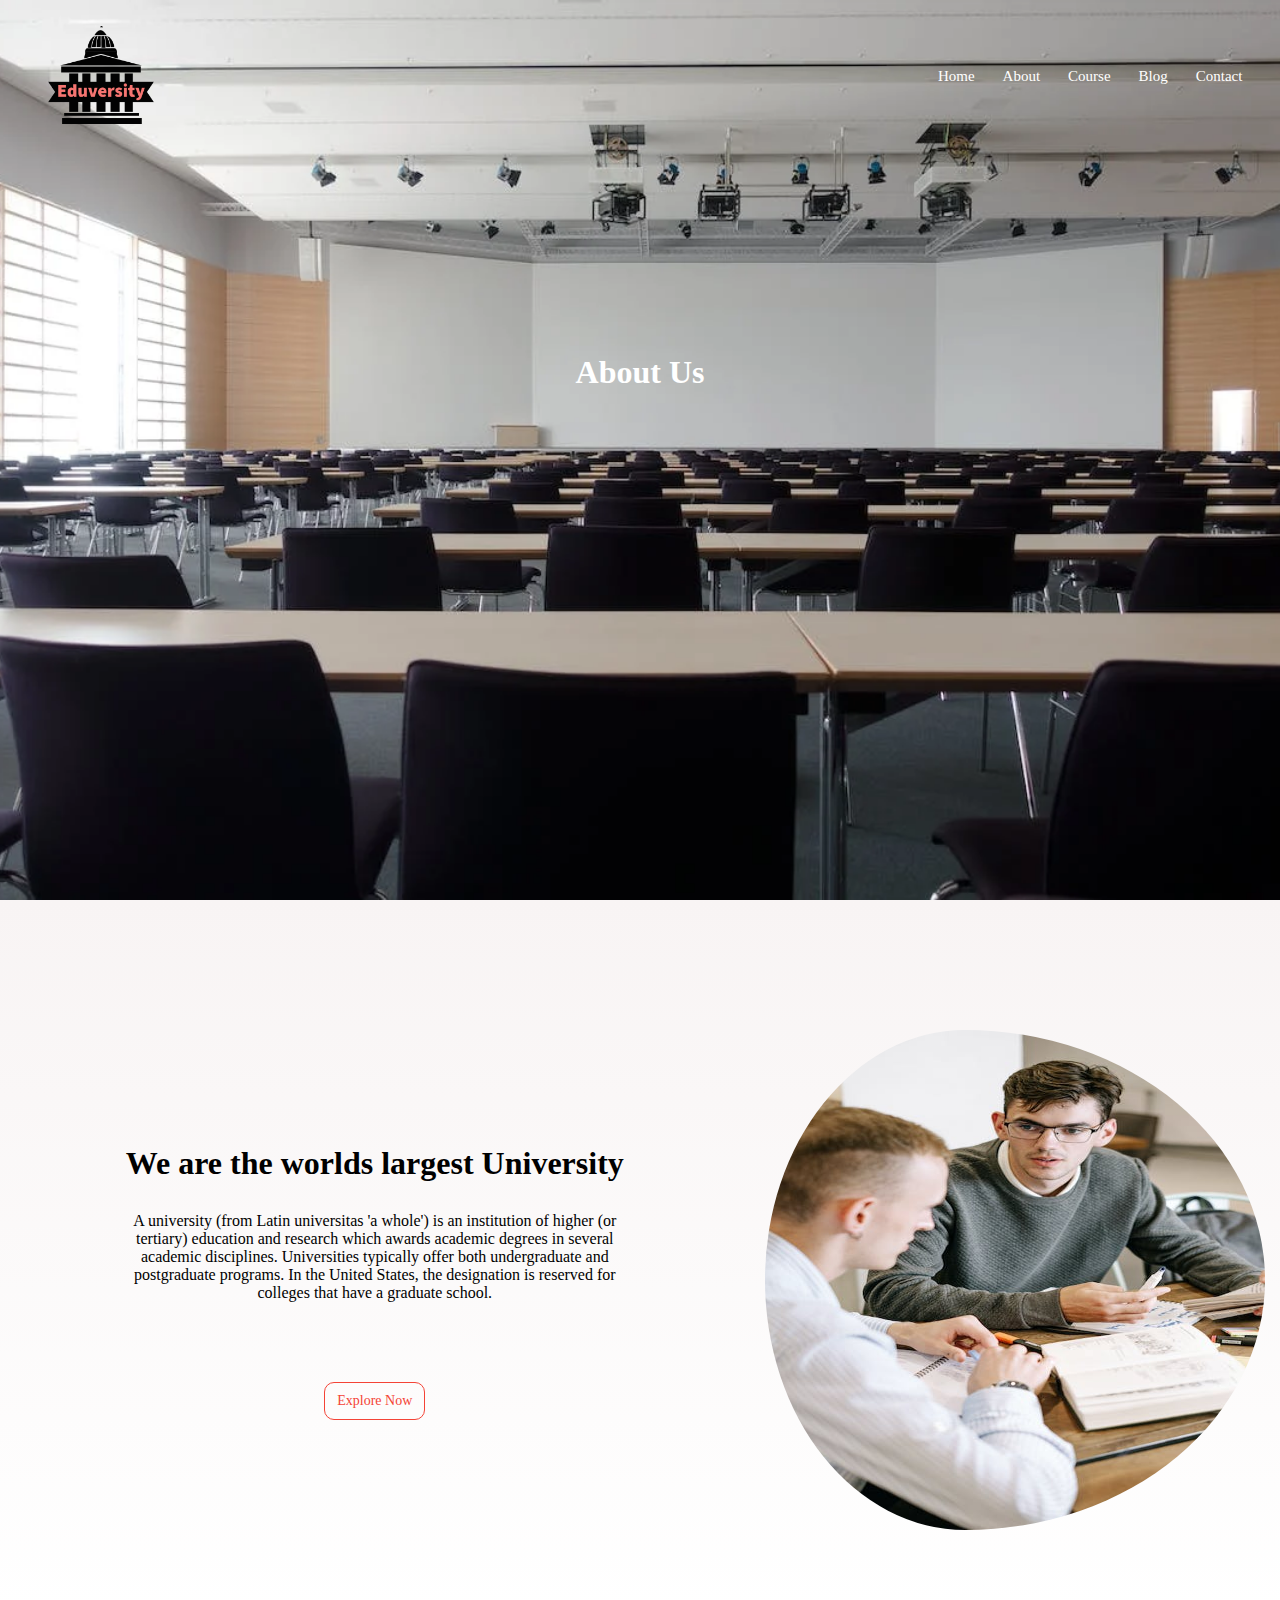
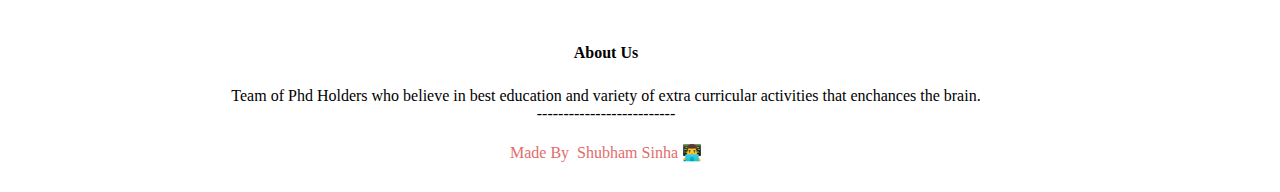
<file: about.html>
<!DOCTYPE html>
<html lang="en">

<head>
    <meta charset="UTF-8">
    <meta http-equiv="X-UA-Compatible" content="IE=edge">
    <meta name="viewport" content="width=device-width, initial-scale=1.0">
    <title>Eduversity</title>
    <link rel="stylesheet" href="style.css">
    <link rel="stylesheet" href="https://cdnjs.cloudflare.com/ajax/libs/font-awesome/6.2.1/css/all.min.css" />

</head>

<body>

    <section class="sub-header">
        <nav>
            <a href="index.html"><img src="assets/logo.png"></a>
            <div class="nav-link" id="navLink">
                <i class="fa fa-times" onclick="hideMenu()"></i>
                <ul>
                    <li><a href="index.html">Home</a></li>
                    <li><a href="about.html">About</a></li>
                    <li><a href="course.html">Course</a></li>
                    <li><a href="blog.html">Blog</a></li>
                    <li><a href="contact.html">Contact</a></li>
                </ul>
            </div>
            <i class="fa fa-bars" onclick="showMenu()"></i>
        </nav>
        <h1>About Us</h1>

    </section>

    <section class="about-us">
        <div class="about-us-row">
            <div class="about-us-col">
                <h1>We are the worlds largest University</h1>
                <p>A university (from Latin universitas 'a whole') is an institution of higher (or tertiary) education
                    and research which awards academic degrees in several academic disciplines. Universities typically
                    offer both undergraduate and postgraduate programs. In the United States, the designation is
                    reserved for colleges that have a graduate school.</p>
                <a href="" class="hero-btn red-btn">Explore Now</a>
            </div>
            <div class="about-us-col">
                <img src="./assets/about-us.jpeg">
            </div>
        </div>
    </section>


    <section class="footer">
        <h4>About Us </h4>
        <p>Team of Phd Holders who believe in best education and variety of extra curricular activities that enchances
            the brain.</p>
        --------------------------<br>
        <p class="name">Made By <i class="fa fa-heart-o"></i> Shubham Sinha 👨‍💻 </p>
    </section>


    <script>
        var navLink = document.getElementById("navLink");
        function showMenu() {
            navLink.style.right = "0";
        }
        function hideMenu() {
            navLink.style.right = "-200px";
        }

    </script>

</body>

</html>
</file>
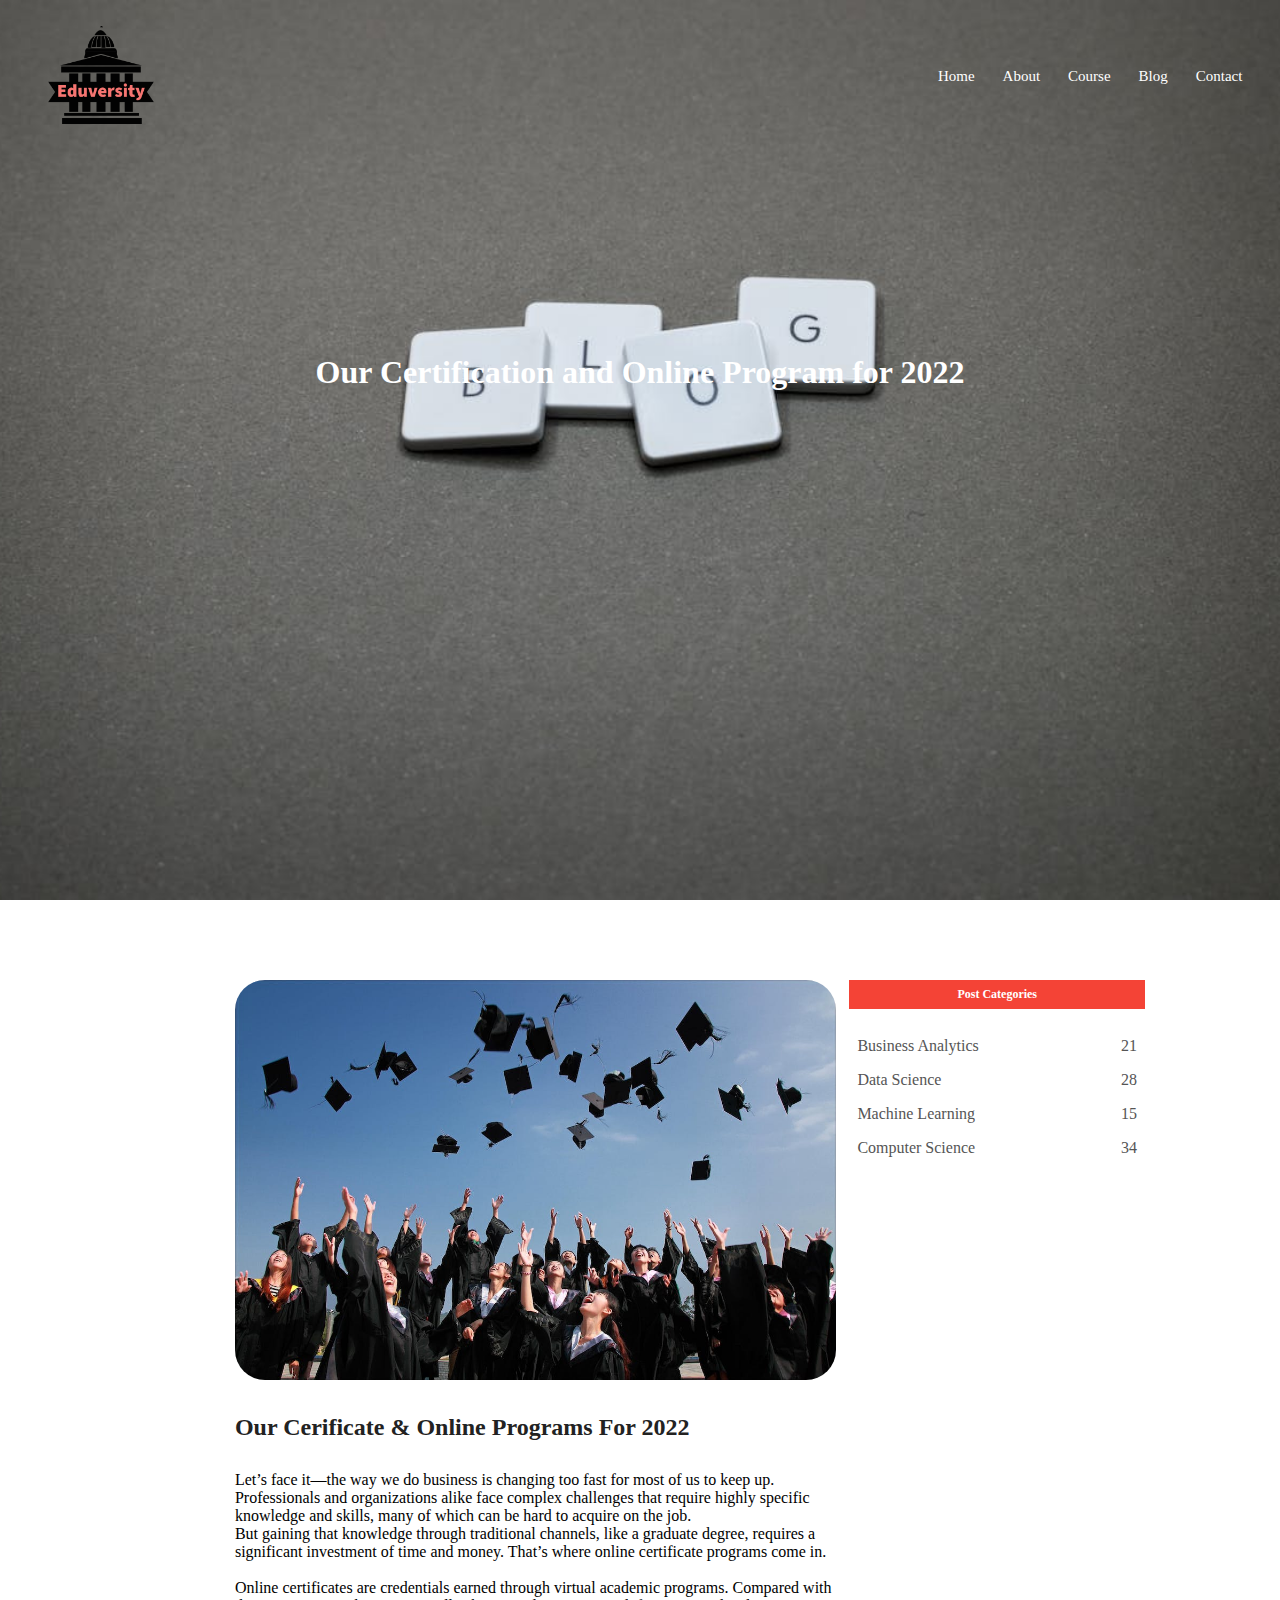
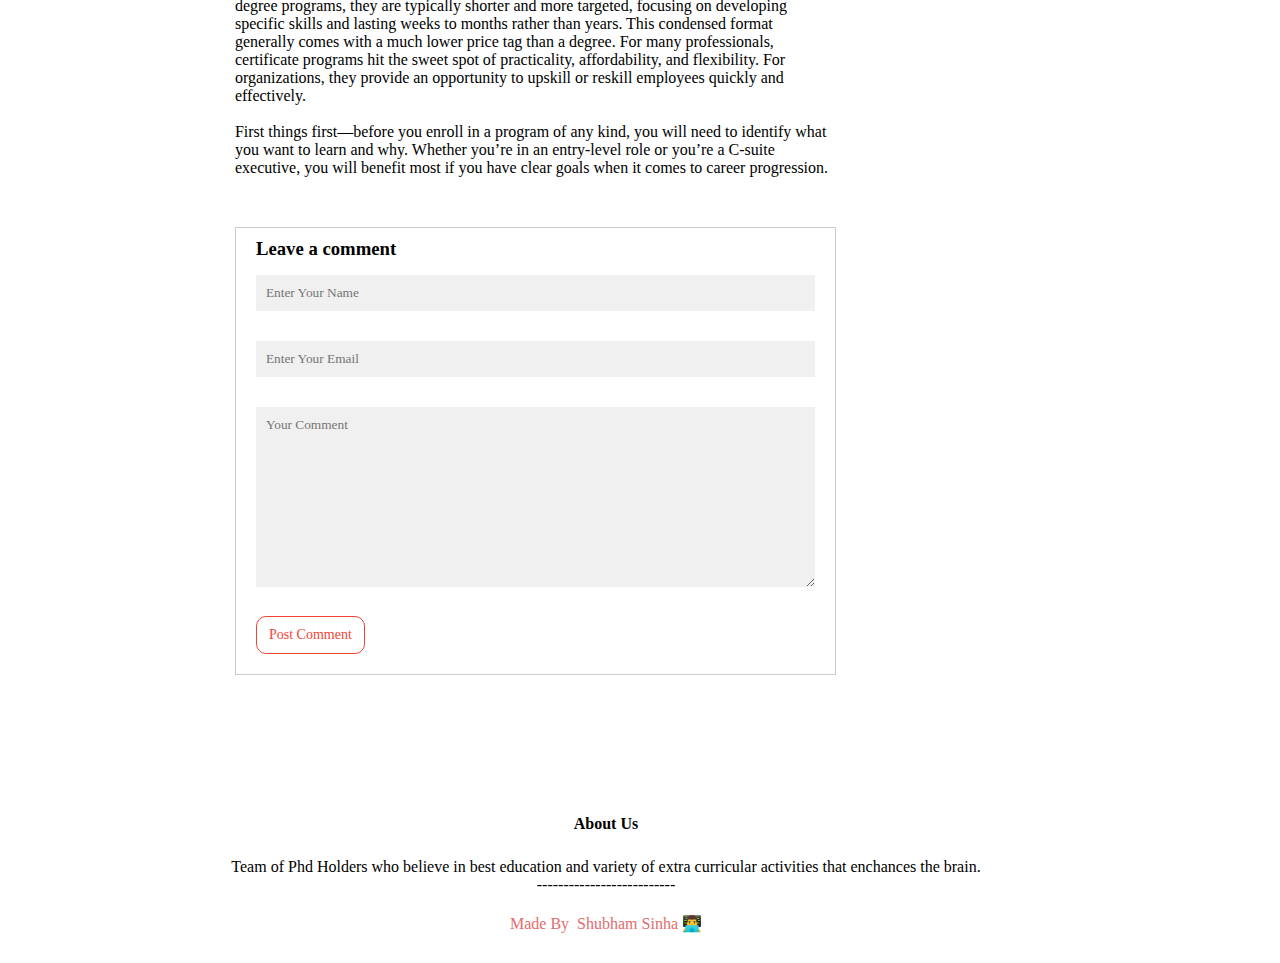
<file: blog.html>
<!DOCTYPE html>
<html lang="en">

<head>
    <meta charset="UTF-8">
    <meta http-equiv="X-UA-Compatible" content="IE=edge">
    <meta name="viewport" content="width=device-width, initial-scale=1.0">
    <title>Eduversity</title>
    <link rel="stylesheet" href="style.css">
    <link rel="stylesheet" href="https://cdnjs.cloudflare.com/ajax/libs/font-awesome/6.2.1/css/all.min.css" />

</head>

<body>

    <section class="sub-header blog-head">
        <nav>
            <a href="index.html"><img src="assets/logo.png"></a>
            <div class="nav-link" id="navLink">
                <i class="fa fa-times" onclick="hideMenu()"></i>
                <ul>
                    <li><a href="index.html">Home</a></li>
                    <li><a href="about.html">About</a></li>
                    <li><a href="course.html">Course</a></li>
                    <li><a href="blog.html">Blog</a></li>
                    <li><a href="contact.html">Contact</a></li>
                </ul>
            </div>
            <i class="fa fa-bars" onclick="showMenu()"></i>
        </nav>
        <h1>Our Certification and Online Program for 2022</h1>

    </section>

    <!-- Blog page content -->
    <section class="blog-content">

        <div class="blog-row">
            <div class="blog-left">
                <img src="./assets/blog.jpeg">
                <h2>Our Cerificate & Online Programs For 2022</h2>
                <p>Let’s face it—the way we do business is changing too fast for most of us to keep up. Professionals
                    and organizations alike face complex challenges that require highly specific knowledge and skills,
                    many of which can be hard to acquire on the job.
                    <br>
                    But gaining that knowledge through traditional channels, like a graduate degree, requires a
                    significant investment of time and money.
                    That’s where online certificate programs come in.
                </p>
                <br>
                <p>Online certificates are credentials earned through virtual academic programs. Compared with degree
                    programs, they are typically shorter and more targeted, focusing on developing specific skills and
                    lasting weeks to months rather than years. This condensed format generally comes with a much lower
                    price tag than a degree.
                    For many professionals, certificate programs hit the sweet spot of practicality, affordability, and
                    flexibility. For organizations, they provide an opportunity to upskill or reskill employees quickly
                    and effectively. </p>
                <br>
                <p>First things first—before you enroll in a program of any kind, you will need to identify what you
                    want to learn and why. Whether you’re in an entry-level role or you’re a C-suite executive, you will
                    benefit most if you have clear goals when it comes to career progression. </p>

                <div class="comment-box">
                    <h3>Leave a comment</h3>

                    <form class="comment-form">
                        <input type="text" placeholder="Enter Your Name">
                        <input type="email" placeholder="Enter Your Email">
                        <textarea rows="10" placeholder="Your Comment"></textarea>
                        <button type="submit" class="hero-btn red-btn">Post Comment</button>
                    </form>
                </div>

            </div>
            <div class="blog-right">
                <h3>Post Categories</h3>
                <div>
                    <span>Business Analytics</span>
                    <span>21</span>
                </div>
                <div>
                    <span>Data Science</span>
                    <span>28</span>
                </div>
                <div>
                    <span>Machine Learning</span>
                    <span>15</span>
                </div>
                <div>
                    <span>Computer Science</span>
                    <span>34</span>
                </div>

            </div>
        </div>
    </section>




    <section class="footer">
        <h4>About Us </h4>
        <p>Team of Phd Holders who believe in best education and variety of extra curricular activities that enchances
            the brain.</p>
        --------------------------<br>
        <p class="name">Made By <i class="fa fa-heart-o"></i> Shubham Sinha 👨‍💻 </p>
    </section>


    <script>
        var navLink = document.getElementById("navLink");
        function showMenu() {
            navLink.style.right = "0";
        }
        function hideMenu() {
            navLink.style.right = "-200px";
        }

    </script>

</body>

</html>
</file>
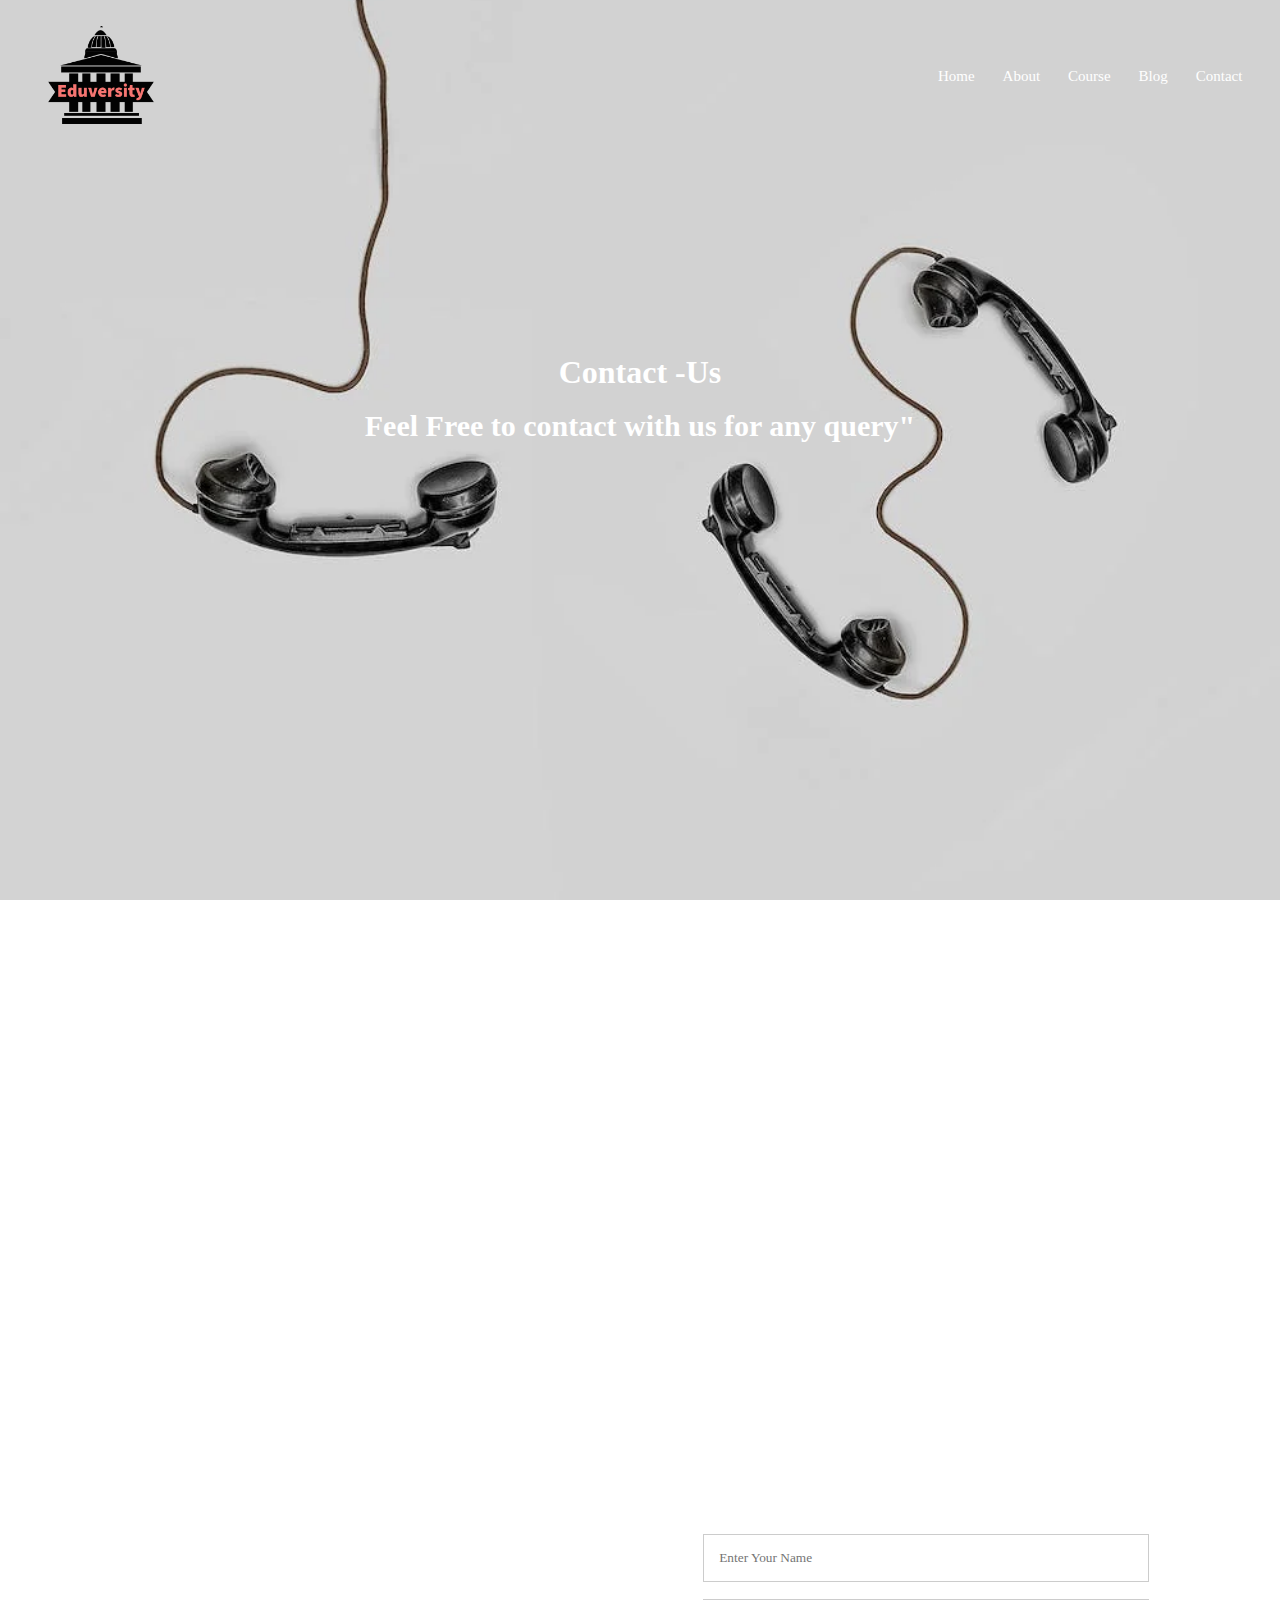
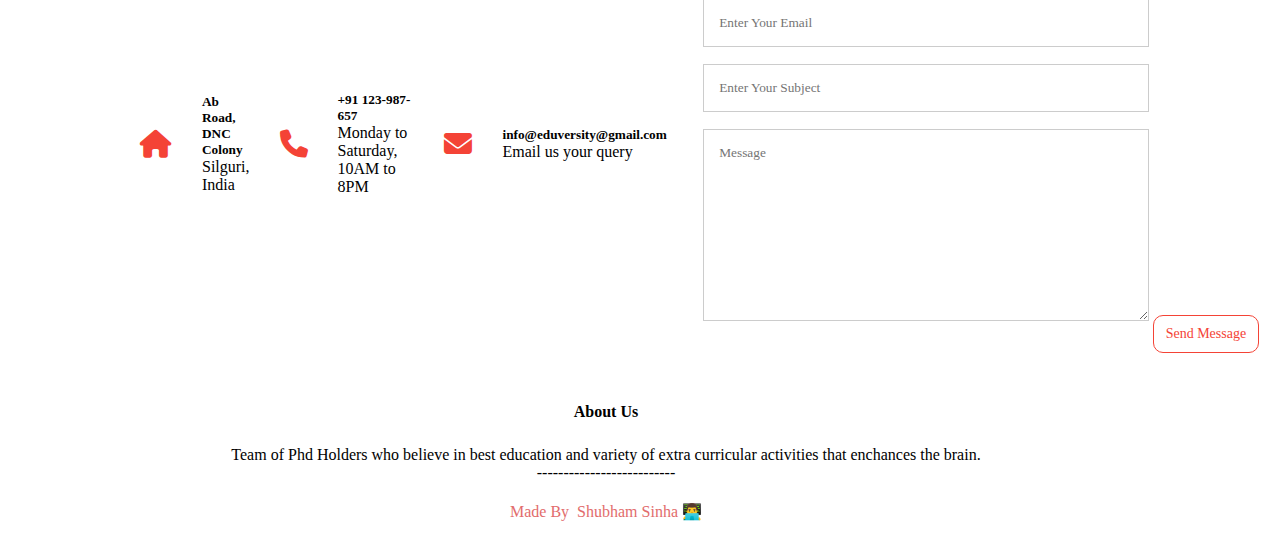
<file: contact.html>
<!DOCTYPE html>
<html lang="en">

<head>
    <meta charset="UTF-8">
    <meta http-equiv="X-UA-Compatible" content="IE=edge">
    <meta name="viewport" content="width=device-width, initial-scale=1.0">
    <title>Eduversity</title>
    <link rel="stylesheet" href="style.css">
    <link rel="stylesheet" href="https://cdnjs.cloudflare.com/ajax/libs/font-awesome/6.2.1/css/all.min.css" />

</head>

<body>

    <section class="sub-header contact-head">
        <nav>
            <a href="index.html"><img src="assets/logo.png"></a>
            <div class="nav-link" id="navLink">
                <i class="fa fa-times" onclick="hideMenu()"></i>
                <ul>
                    <li><a href="index.html">Home</a></li>
                    <li><a href="about.html">About</a></li>
                    <li><a href="course.html">Course</a></li>
                    <li><a href="blog.html">Blog</a></li>
                    <li><a href="contact.html">Contact</a></li>
                </ul>
            </div>
            <i class="fa fa-bars" onclick="showMenu()"></i>
        </nav>
        <h1>Contact -Us</h1>
        <br>
        <h3 style="font-size: 30px">Feel Free to contact with us for any query"</h3>

    </section>
    <section class="location">
        <iframe
            src="https://www.google.com/maps/embed?pb=!1m18!1m12!1m3!1d114041.02048983662!2d88.3612309736323!3d26.71941404576446!2m3!1f0!2f0!3f0!3m2!1i1024!2i768!4f13.1!3m3!1m2!1s0x39e44114f5441dcd%3A0xdeb5c4702063edff!2sSiliguri%2C%20West%20Bengal!5e0!3m2!1sen!2sin!4v1669900319686!5m2!1sen!2sin"
            width="600" height="450" style="border:0;" allowfullscreen="" loading="lazy"
            referrerpolicy="no-referrer-when-downgrade"></iframe>
    </section>

    <section class="contact-us">
        <div class="contact-us-row">
            <div class="contact-us-col">
                <div>
                    <i class="fa fa-home"></i>
                    <span>
                        <h5>Ab Road, DNC Colony</h5>
                        <p>Silguri, India</p>
                    </span>
                </div>
                <div>
                    <i class="fa fa-phone"></i>
                    <span>
                        <h5>+91 123-987-657</h5>
                        <p>Monday to Saturday, 10AM to 8PM</p>
                    </span>
                </div>
                <div>
                    <i class="fa fa-envelope"></i>
                    <span>
                        <h5>info@eduversity@gmail.com</h5>
                        <p>Email us your query</p>
                    </span>
                </div>
            </div>

            <div class="contact-us-col">
                <form>
                    <input type="text" placeholder="Enter Your Name" required>
                    <input type="email" placeholder="Enter Your Email" required>
                    <input type="text" placeholder="Enter Your Subject" required>
                    <textarea rows="10" placeholder="Message" required></textarea>
                    <button type="submit" class="hero-btn red-btn"> Send Message</button>

                </form>
            </div>

        </div>
    </section>

    <section class="footer">
        <h4>About Us </h4>
        <p>Team of Phd Holders who believe in best education and variety of extra curricular activities that enchances
            the brain.</p>
        --------------------------<br>
        <p class="name">Made By <i class="fa fa-heart-o"></i> Shubham Sinha 👨‍💻 </p>
    </section>


    <script>
        var navLink = document.getElementById("navLink");
        function showMenu() {
            navLink.style.right = "0";
        }
        function hideMenu() {
            navLink.style.right = "-200px";
        }

    </script>

</body>

</html>
</file>
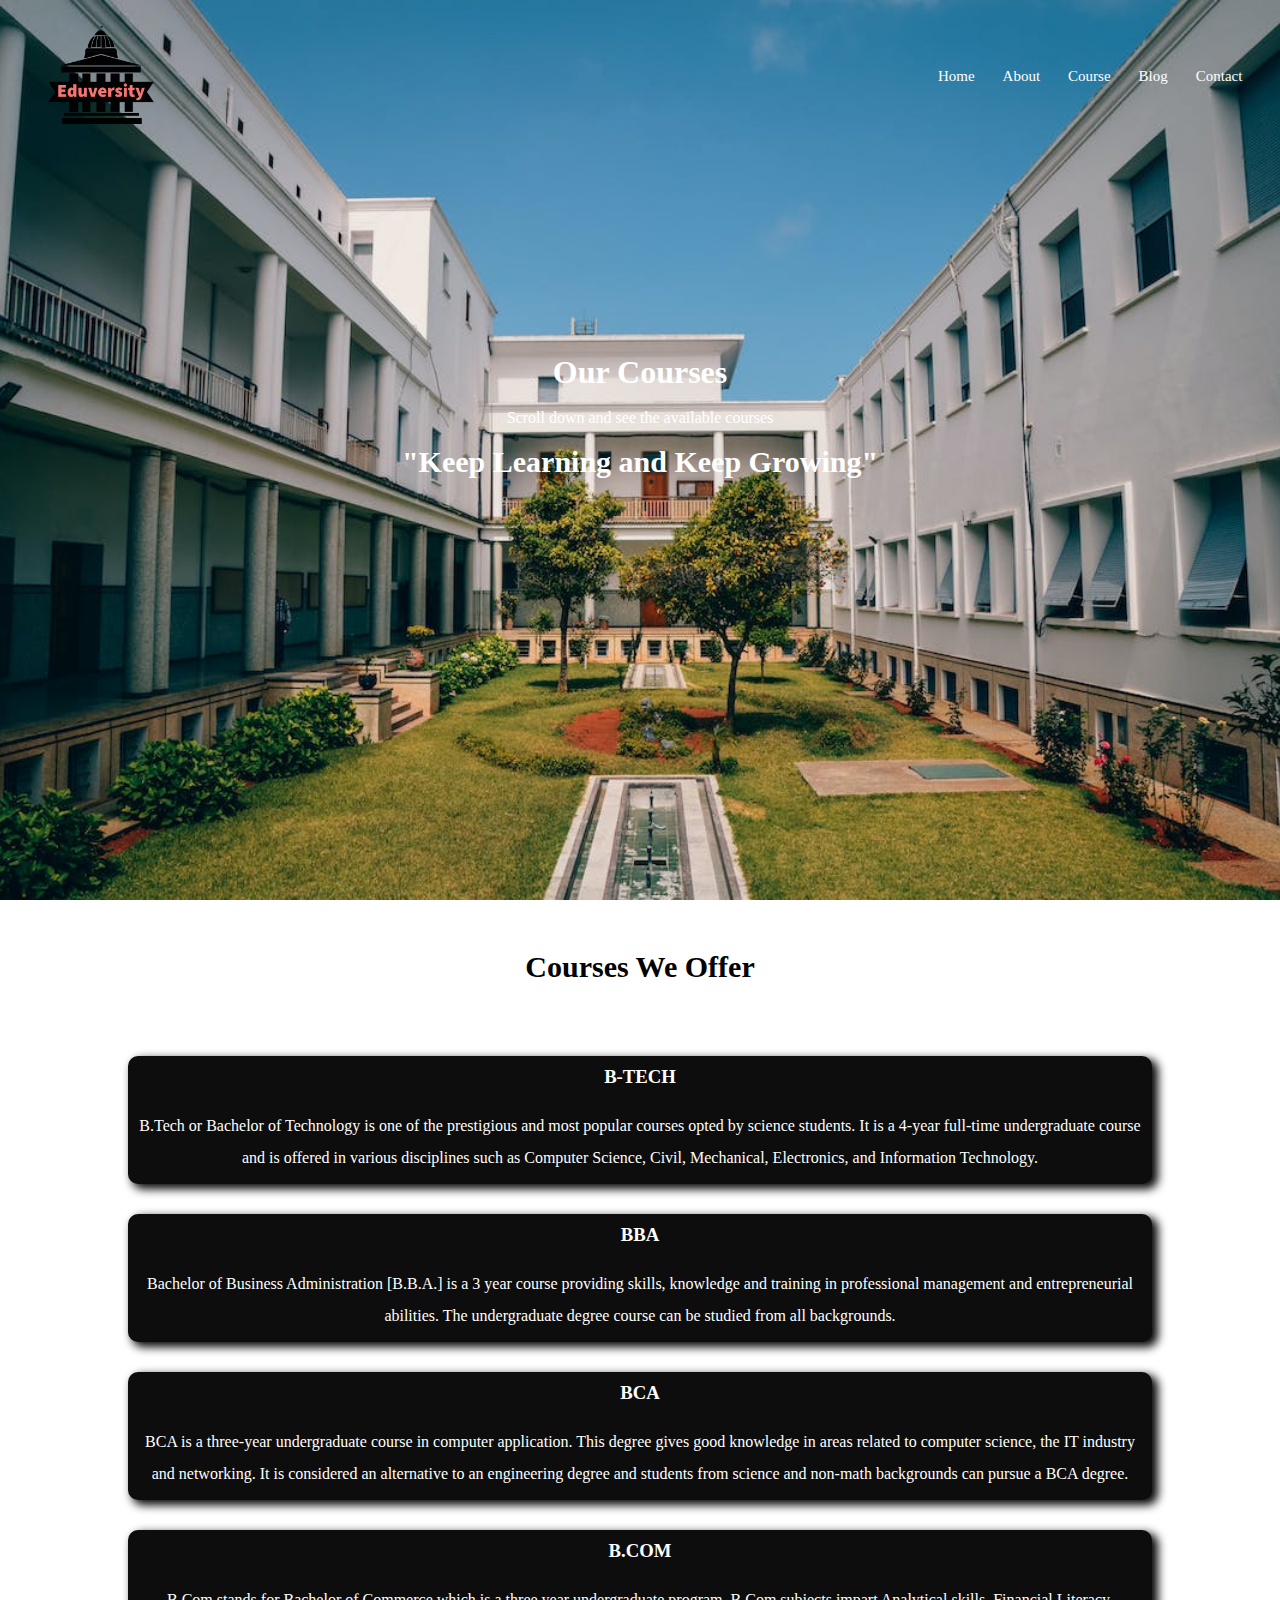
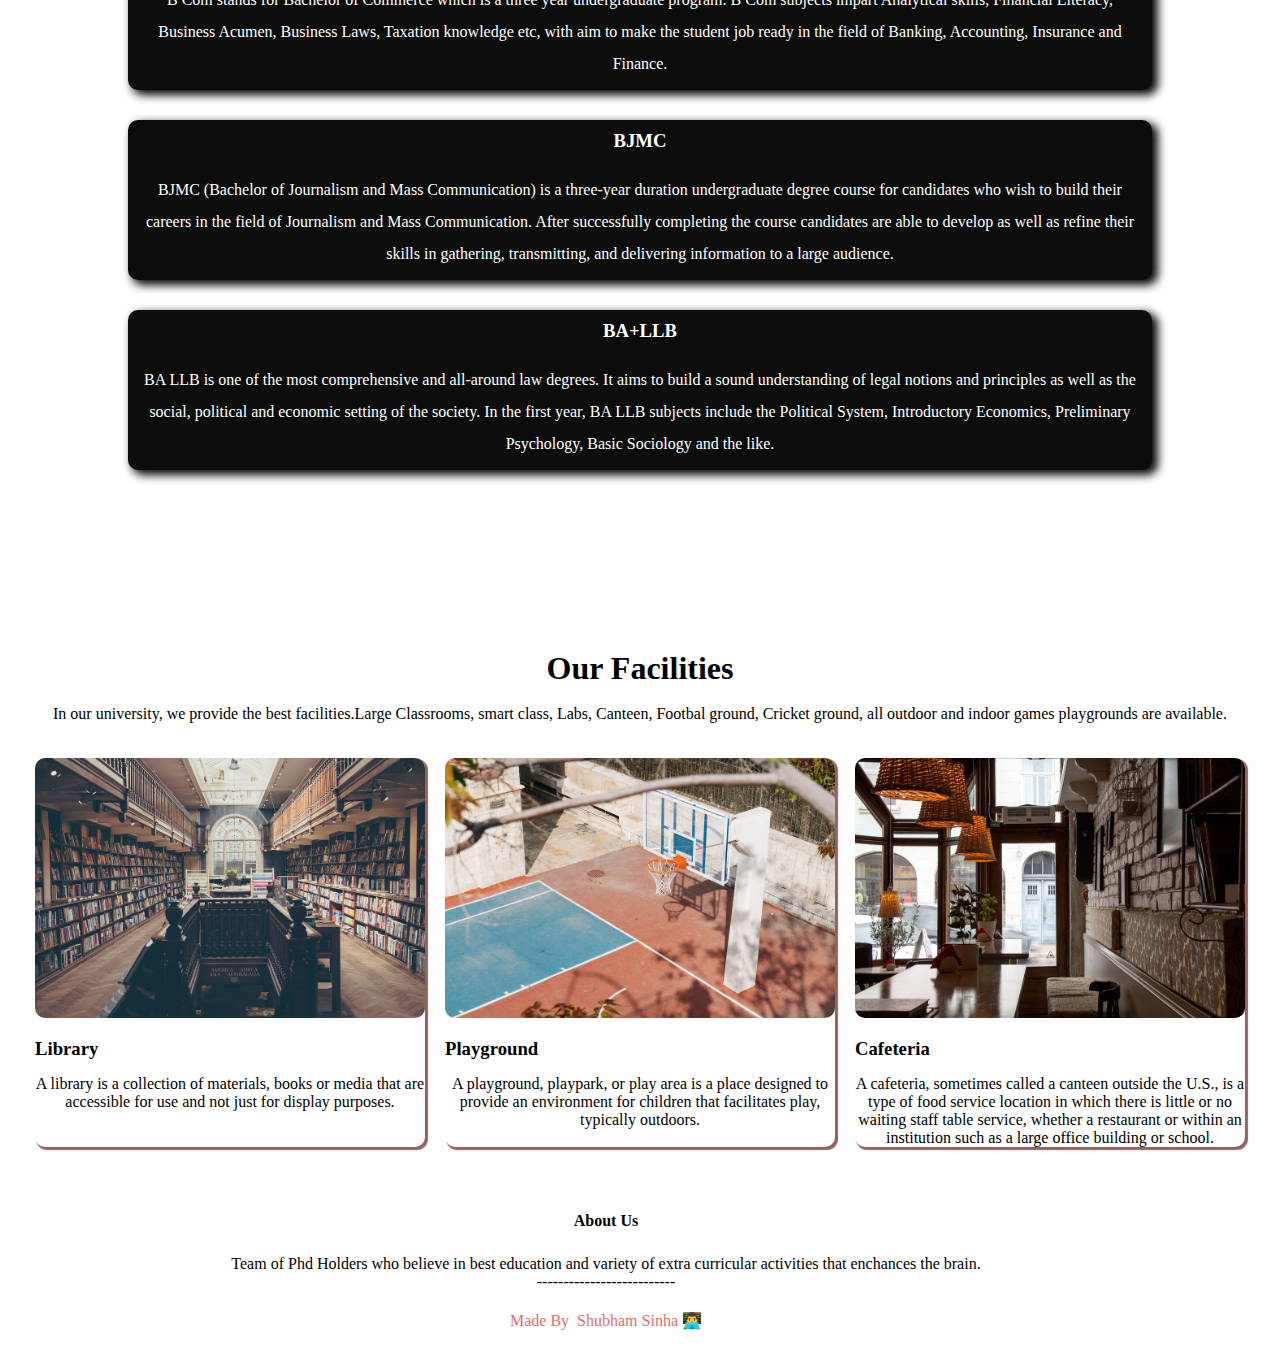
<file: course.html>
<!DOCTYPE html>
<html lang="en">

<head>
    <meta charset="UTF-8">
    <meta http-equiv="X-UA-Compatible" content="IE=edge">
    <meta name="viewport" content="width=device-width, initial-scale=1.0">
    <title>Eduversity</title>
    <link rel="stylesheet" href="style.css">
    <link rel="stylesheet" href="https://cdnjs.cloudflare.com/ajax/libs/font-awesome/6.2.1/css/all.min.css" />

</head>

<body>

    <section class="sub-header head">
        <nav>
            <a href="index.html"><img src="assets/logo.png"></a>
            <div class="nav-link" id="navLink">
                <i class="fa fa-times" onclick="hideMenu()"></i>
                <ul>
                    <li><a href="index.html">Home</a></li>
                    <li><a href="about.html">About</a></li>
                    <li><a href="course.html">Course</a></li>
                    <li><a href="blog.html">Blog</a></li>
                    <li><a href="contact.html">Contact</a></li>
                </ul>
            </div>
            <i class="fa fa-bars" onclick="showMenu()"></i>
        </nav>
        <h1>Our Courses</h1>
        <br>
        <p>Scroll down and see the available courses</p>
        <br>
        <h4 style="font-size: 30px">"Keep Learning and Keep Growing"</h4>

    </section>
    <section class="course">
        <h1>Courses We Offer</h1>
        <p>We are providing you with all the courses with modern syllabus.</p>

        <div class="row">
            <div class="course-col">
                <h3>B-TECH</h3>
                <p>B.Tech or Bachelor of Technology is one of the prestigious and most popular courses opted by science
                    students. It is a 4-year full-time undergraduate course and is offered in various disciplines such
                    as Computer Science, Civil, Mechanical, Electronics, and Information Technology.</p>
            </div>
            <div class="course-col">
                <h3>BBA</h3>
                <p>Bachelor of Business Administration [B.B.A.] is a 3 year course providing skills, knowledge and
                    training in professional management and entrepreneurial abilities. The undergraduate degree course
                    can be studied from all backgrounds. </p>
            </div>
            <div class="course-col">
                <h3>BCA</h3>
                <p>BCA is a three-year undergraduate course in computer application. This degree gives good knowledge in
                    areas related to computer science, the IT industry and networking. It is considered an alternative
                    to an engineering degree and students from science and non-math backgrounds can pursue a BCA degree.
                </p>
            </div>
            <div class="course-col">
                <h3>B.COM</h3>
                <p>B Com stands for Bachelor of Commerce which is a three year undergraduate program. B Com subjects
                    impart Analytical skills, Financial Literacy, Business Acumen, Business Laws, Taxation knowledge
                    etc, with aim to make the student job ready in the field of Banking, Accounting, Insurance and
                    Finance. </p>
            </div>
            <div class="course-col">
                <h3>BJMC</h3>
                <p>BJMC (Bachelor of Journalism and Mass Communication) is a three-year duration undergraduate degree
                    course for candidates who wish to build their careers in the field of Journalism and Mass
                    Communication. After successfully completing the course candidates are able to develop as well as
                    refine their skills in gathering, transmitting, and delivering information to a large audience.</p>
            </div>
            <div class="course-col">
                <h3>BA+LLB</h3>
                <p>BA LLB is one of the most comprehensive and all-around law degrees. It aims to build a sound
                    understanding of legal notions and principles as well as the social, political and economic setting
                    of the society. In the first year, BA LLB subjects include the Political System, Introductory
                    Economics, Preliminary Psychology, Basic Sociology and the like.</p>
            </div>
        </div>
    </section>


    <section class="facilities">
        <h1>Our Facilities</h1>
        <br>
        <p>In our university, we provide the best facilities.Large Classrooms, smart class, Labs, Canteen, Footbal
            ground, Cricket ground, all outdoor and indoor
            games playgrounds are available.
        </p>
        <div class="facilities-row">
            <div class="facilities-col">
                <img src="./assets/library.jpg" alt="library">
                <h3>Library</h3>
                <p>A library is a collection of materials, books or media that are accessible for use and not just for
                    display purposes. </p>
            </div>
            <div class="facilities-col">
                <img src="./assets/basketball.jpg" alt="basketball">
                <h3>Playground</h3>
                <p>A playground, playpark, or play area is a place designed to provide an environment for children that
                    facilitates play, typically outdoors.</p>
            </div>
            <div class="facilities-col">
                <img src="./assets/cafeteria.jpg" alt="cafeteria">
                <h3>Cafeteria</h3>
                <p>A cafeteria, sometimes called a canteen outside the U.S., is a type of food service location in which
                    there is little or no waiting staff table service, whether a restaurant or within an institution
                    such as a large office building or school.</p>
            </div>
        </div>

    </section>



    <section class="footer">
        <h4>About Us </h4>
        <p>Team of Phd Holders who believe in best education and variety of extra curricular activities that enchances
            the brain.</p>
        --------------------------<br>
        <p class="name">Made By <i class="fa fa-heart-o"></i> Shubham Sinha 👨‍💻 </p>
    </section>


    <script>
        var navLink = document.getElementById("navLink");
        function showMenu() {
            navLink.style.right = "0";
        }
        function hideMenu() {
            navLink.style.right = "-200px";
        }

    </script>

</body>

</html>
</file>
<file: style.css>
* {
  margin: 0;
  padding: 0;
  font-family: cursive;
}
/* -------------------Designing Header------------------- */

.header {
  height: 100vh;
  width: 100%;
  background-image: url("./assets/bg-1.jpg");
  background-size: cover;
  background-repeat: no-repeat;
  background-position: center;
  position: relative;
  /* background: linear-gradient(rgb(228, 232, 218), rgb(187, 174, 174)); */
}

nav {
  display: flex;
  padding: 0% 2%;
  justify-content: space-between;
  align-items: center;
}
nav img {
  width: 150x;
  height: 150px;
}

.nav-link ul li {
  list-style: none;
  display: inline-block;
  padding: 8px 12px;
  position: relative;
}

.nav-link ul li a {
  color: white;
  text-decoration: none;
  font-size: 15px;
}
.nav-link ul li::after {
  content: " ";
  width: 0%;
  height: 2px;
  background-color: #f35f54;
  display: block;
  margin: auto;
  transition: 0.5s;
}

.nav-link ul li:hover::after {
  width: 100%;
}

.text-box {
  width: 90%;
  color: #fff;
  position: absolute;
  left: 50%;
  top: 50%;
  transform: translate(-50%, -50%);
  text-align: center;
}

.text-box h1 {
  font-size: 62px;
}

.text-box h3 {
  margin: 10px 0 40px;
  /* 10 from top, 0 from left and right and 40 from bottom */
  font-size: 34px;
  color: rgb(255, 255, 255);
}

.hero-btn {
  text-decoration: none;
  display: inline-block;
  color: #fff;
  font-size: 14px;
  border: 2px solid white;
  padding: 10px 12px;
  border-radius: 10px;
  background: transparent;
  position: relative;
  cursor: pointer;
}

.hero-btn:hover {
  border: 2px solid #e67870;
  background-color: #ea837c;
  transition: 1s;
}
nav .fa {
  display: none;
}

/* --------------------Responsiveness------------------- */
/* whatever design we write in this media query, that will bw applicable to any device having width less than or equal to 700px */
@media (max-width: 700px) {
  .text-box h1 {
    font-size: 20px;
  }
  .nav-link ul li {
    display: block;
  }
  .nav-link {
    position: fixed;
    background: #f44336;
    height: 100vh;
    width: 200px;
    top: 0;
    right: -200px;
    text-align: left;
    z-index: 2;
    transition: 1s;
  }
  nav .fa {
    display: block;
    color: #fff;
    margin: 10px;
    font-size: 20px;
    cursor: pointer;
  }
  .nav-link ul {
    padding: 30px;
  }
}

/* ----------------course--------------- */
.course {
  width: 80%;
  margin: auto;
  text-align: center;
  padding: 50px;
}

.course h1 {
  font-size: 30px;
  font-weight: bold;
}

.course p {
  color: rgb(52, 50, 48);
  font-weight: 300;
  line-height: 32px;
  padding: 10px;
  color: white;
}
.course-col h3 {
  color: white;
  text-align: center;
  margin: 10px 0;
}

.row {
  margin-top: 20px;
  display: flex;
  flex-direction: column;
  cursor: pointer;
}
.course-col {
  flex-basis: 25%;
  background: #0d0d0d;
  border-radius: 10px;
  margin-bottom: 20px;
  box-shadow: 5px 4px 10px 1px #060606;
  margin-bottom: 30px;
}
.course-col:hover {
  transform: translateY(-3%);
  transition: 0.7s;
}
.row h3::after {
  content: " ";
  width: 0%;
  height: 2px;
  background-color: #f35f54;
  display: block;
  margin: auto;
  transition: 0.5s;
}
.row h3:hover::after {
  width: 6%;
}

/* -----------Responsiveness ------------------ */
@media (max-width: 700px) {
  .row {
    margin-right: 10px;
    margin-left: 7px;
  }
  .course h1 {
    margin-right: 50px;
  }
  .course p {
    margin-right: 50px;
    padding-left: 60px;
  }
}

/* --------------campus------------- */
.campus {
  width: 90%;
  margin: auto;
  text-align: center;
}
.campus-row {
  margin-top: 20px;
  display: flex;
  justify-content: space-between;
  cursor: pointer;
  flex-direction: row;
}
.campus-col {
  background-color: black;
  flex-basis: 33%;
  border-radius: 20px;
  margin-bottom: 20px;
  position: relative;
  overflow: hidden;
  margin: 10px;
}
.campus-col img {
  width: 100%;
  display: block;
}
.campus-col h3 {
  color: white;
}
.layer {
  background: transparent;
  width: 100%;
  height: 100%;
  position: absolute;
  top: 0;
  left: 0;
  transition: 0.5;
}
.layer:hover {
  background-color: #c55050;
  opacity: 0.5;
}
.layer h3 {
  width: 100%;
  font-weight: 500;
  color: white;
  font-size: 17px;
  bottom: 0;
  left: 50%;
  transform: translateX(-50%);
  position: absolute;
  transition: 0.5s;
}

.layer:hover h3 {
  bottom: 40%;
  opacity: 1;
}
@media (max-width: 700px) {
  .campus-row {
    flex-direction: column;
    margin-right: 10px;
    margin-left: 7px;
  }
  .campus h1 {
    margin-right: 50px;
  }
  .campus p {
    margin-right: 50px;
    padding-left: 60px;
  }
}

/* --------------facilities-------------- */
.facilities {
  width: 100%;
  margin: auto;
  text-align: center;
  padding-top: 100px;
}
.facilities-row {
  display: flex;
  flex-direction: wrap;
  cursor: pointer;
  margin: 25px 25px;
  justify-content: space-between;
}

.facilities-col {
  flex-basis: 33%;
  border-radius: 10px;
  margin: 10px;
  text-align: center;
  box-shadow: 2px 2px 1px 1px rgb(149, 97, 97);
}
.facilities-col:hover {
  transform: translateY(-3%);
}

.facilities-col img {
  width: 100%;
  border-radius: 10px;
  margin-right: 10px;
}

.facilities-col p {
  padding: 0;
  text-align: center;
}

.facilities-col h3 {
  margin-top: 16px;
  margin-bottom: 15px;
  text-align: left;
}
/* -----------responsiveness-------------- */
@media (max-width: 700px) {
  .facilities-row {
    flex-direction: column;
    margin-right: 7px;
    margin-left: 8px;
  }
  .facilities h1 {
    margin-right: 50px;
  }
  .facilities p {
    margin-right: 50px;
    padding-left: 60px;
  }
}

/* ---------------Testimonials------------------- */
.testimonial {
  width: 80%;
  margin: auto;
  text-align: center;
  padding-top: 100px;
}
.testimonial h1 {
  text-align: center;
}

.testimonial-row {
  display: flex;
  flex-direction: wrap;
  cursor: pointer;
  margin: 25px 25px;
  justify-content: space-between;
}
.testimonial-col {
  flex-basis: 44%;
  border-radius: 10px;
  margin-bottom: 5%;
  text-align: left;
  background-color: rgb(7, 7, 7);
  padding: 25px;
  display: flex;
  cursor: pointer;
  margin: 10px;
  color: white;
}
.testimonial-col img {
  height: 40px;
  width: 40px;
  border-radius: 50%;
  margin: 5px;
  margin-right: 10px;
}

.testimonial-col p {
  padding: 0;
}

.testimonial-col h3 {
  margin-top: 15px;
  text-align: left;
}

.testimonial-col .fa {
  color: rgba(169, 55, 55, 0.896);
}

@media (max-width: 700px) {
  .testimonial-row {
    flex-direction: column;
    margin-right: 7px;
    margin-left: 8px;
  }
  .testimonial h1 {
    margin-right: 50px;
  }
  .testimonial p {
    margin-right: 30px;
    padding-left: 10px;
  }
  .testimonial-col img {
    margin-left: 0px;
    margin-right: 0px;
  }
}

/* ---------------call to action------------------- */
.call-to-action {
  margin: 80px auto;
  width: 80%;
  text-align: center;
  padding: 100px 0;
  background-color: #030303;
  background: linear-gradient(rgb(44, 31, 31), #000000);
  color: white;
  border-radius: 20px;
}

.call-to-action h1 {
  margin-bottom: 40px;
}

/* ---------footer-------------- */
.footer {
  width: 90%;
  text-align: center;
  padding: 30px;
}

.footer h4 {
  margin-bottom: 25px;
  font-weight: 600;
}

.name {
  color: rgb(226, 108, 108);
  margin-top: 20px;
}

/* -----------------------about us page--------------- */
.sub-header {
  height: 100vh;
  width: 100%;
  background-image: url("./assets/about.webp");
  background-position: center;
  background-size: cover;
  text-align: center;
  color: white;
}
.sub-header h1 {
  margin-top: 200px;
}
.red-btn {
  border: 1px solid #f44336;
  background: transparent;
  color: #f44336;
}
.about-us-row {
  margin-top: 20px;
  display: flex;
  flex-direction: wrap;
  cursor: pointer;
  align-items: center;
  justify-content: space-around;
  padding-left: 100px;
}
.about-us {
  width: 100%;
  margin: auto;
  color: black;
  text-align: center;
  padding-top: 80px;
  padding-bottom: 50px;
  background-color: #eea19c;
  background: linear-gradient(rgb(248, 244, 244), rgb(255, 255, 255));
}
.about-us-col {
  flex-basis: 44%;
  padding: 30px 2px;
}
.about-us-col img {
  width: 500px;
  padding-left: 100px;
  height: 500px;
  border-radius: 50%;
}

.about-us-col p {
  margin-top: 30px;
  margin-bottom: 80px;
}

@media (max-width: 700px) {
  .sub-header h1 {
    margin-top: 200px;
  }
  .about-us-row {
    flex-direction: column;
    margin-right: 50px;
  }
  .about-us-col p {
    margin-right: 30px;
    padding-left: 10px;
  }
  .about-us-col img {
    margin-left: 0px;
    margin-right: 50px;
  }
}
/* -----------------blog-content------------------ */
.blog-content {
  width: 80%;
  margin: auto;
  padding: 60px 0;
}
.blog-row {
  margin-top: 20px;
  display: flex;
  flex-direction: wrap;
  cursor: pointer;
  justify-content: space-around;
  padding-left: 100px;
}
.blog-left {
  flex-basis: 65%;
}
.blog-left img {
  width: 100%;
  border-radius: 30px;
}
.blog-left h2 {
  color: #222;
  font-weight: 600;
  margin: 30px 0;
}
.blog-left p {
  padding: 0;
}
.blog-right {
  flex-basis: 32%;
  text-align: center;
}
.blog-right h3 {
  background: #f44336;
  color: white;
  padding: 7px 3px;
  font-size: 12px;
  margin-bottom: 20px;
}
.blog-right div {
  display: flex;
  align-items: center;
  justify-content: space-between;
  color: #555;
  padding: 8px;
  box-sizing: border-box;
}
.comment-box {
  border: 1px solid #ccc;
  margin: 50px 0;
  padding: 10px 20px;
}
.comment-box h3 {
  text-align: left;
}
.comment-form input,
.comment-form textarea {
  width: 100%;
  padding: 10px;
  margin: 15px 0;
  box-sizing: border-box;
  border: none;
  background: #f0f0f0;
  outline: none;
}

.comment-form button {
  margin: 10px 0;
}

@media (max-width: 700px) {
  .blog-row {
    flex-direction: column;
    margin-right: 70px;
    flex-basis: 60%;
  }
  .blog h1 {
    margin-bottom: q00px;
  }
  .testimonial p {
    margin-right: 30px;
    padding-left: 10px;
  }
  .testimonial-col img {
    margin-left: 0px;
    margin-right: 0px;
  }
}

/* -----Contact -us Page ----------- */
.location {
  padding: 80px 0;
  width: 80%;
  margin: auto;
}
.location iframe {
  width: 100%;
}
.contact-us {
  width: 100%;
  margin: auto;
}
.contact-us-row {
  margin-top: 20px;
  display: flex;
  cursor: pointer;
  padding-left: 100px;
  justify-content: space-between;
  margin-right: 100px;
}
.contact-us-col {
  flex-basis: 48%;
  margin-bottom: 40px;
}
.contact-us div {
  display: flex;
  align-items: center;
  margin: 10px;
}
.contact-us-col div .fa {
  font-size: 28px;
  color: #f44336;
  margin: 10px;
  margin-right: 30px;
}
.contact-col div h5 {
  font-size: 20px;
  margin-bottom: 5px;
  color: #555;
  font-weight: 400;
}

.contact-us-col input,
.contact-us-col textarea {
  width: 80%;
  padding: 15px;
  margin-bottom: 17px;
  outline: none;
  border: 1px solid #ccc;
  box-sizing: border-box;
}

@media (max-width: 700px) {
  .contact-us-row {
    flex-direction: column;
  }
  .contact-us div {
    flex-direction: column;
  }
  .contact-us div {
    flex-direction: column;
    margin-right: 40px;
  }
  .contact-us-col form {
    margin-right: 10px;
  }
}

/* Courses */
.head {
  background-image: url("./assets/course.jpeg");
}
.blog-head {
  background-image: url("./assets/blog-head.jpeg");
}
.contact-head {
  background-image: url("./assets/contact-head.webp");
}
</file>
